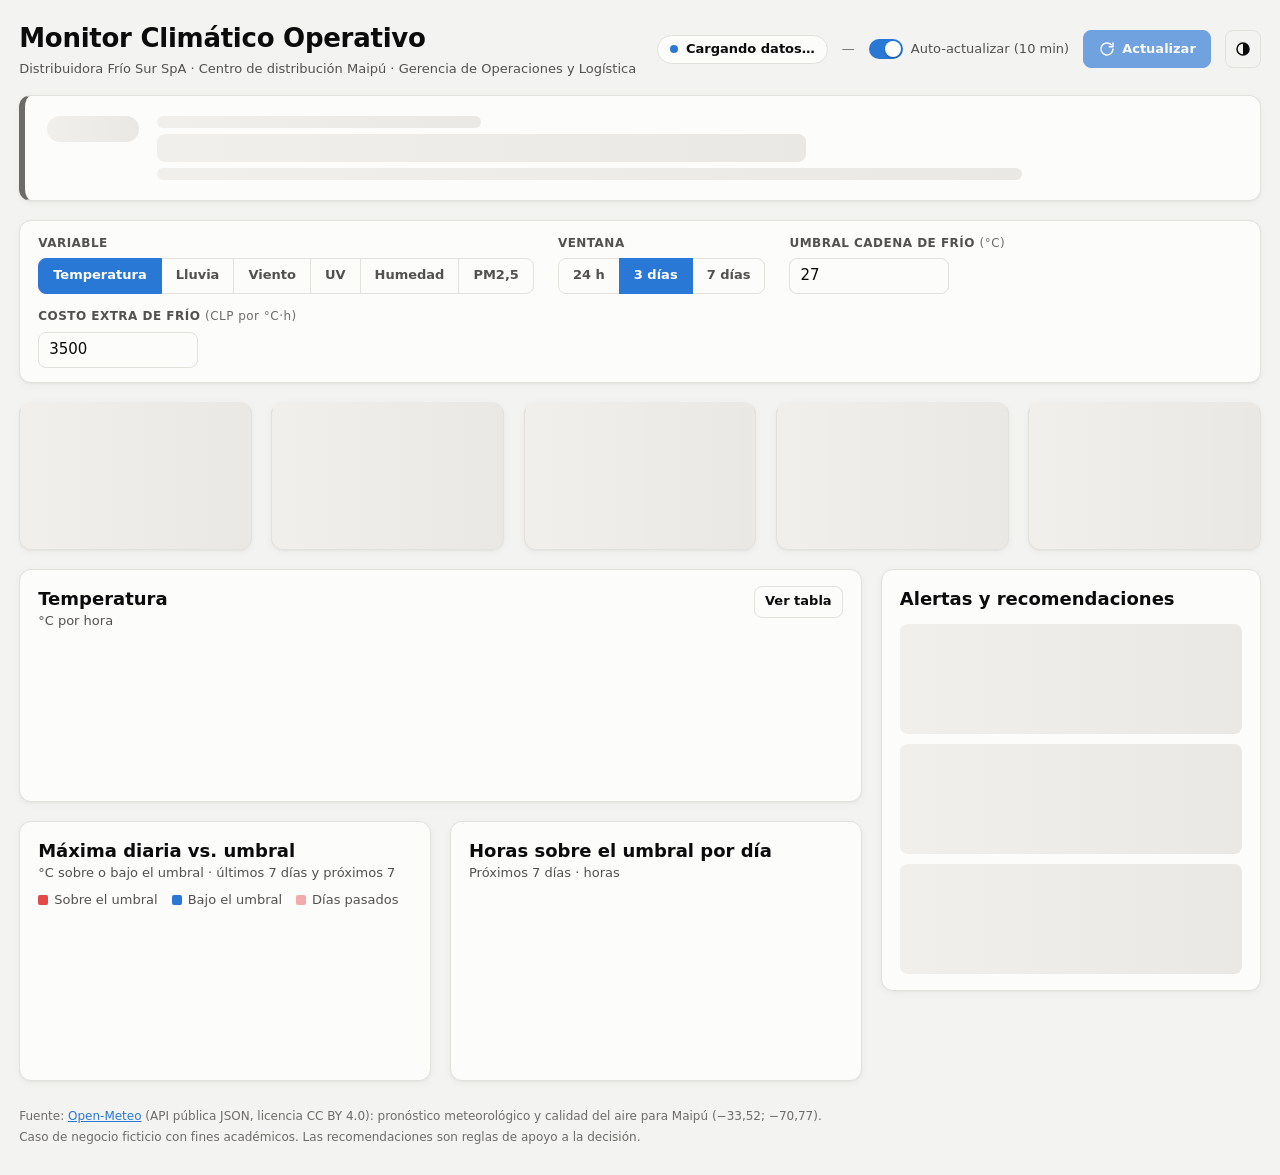
<file: dashboard/index.html>
<!DOCTYPE html>
<html lang="es">
<head>
  <meta charset="UTF-8">
  <meta name="viewport" content="width=device-width, initial-scale=1">
  <meta name="description" content="Dashboard gerencial en tiempo real: pronóstico del clima en Maipú para programar despachos refrigerados y turnos de un centro de distribución.">
  <title>Monitor Climático Operativo · Distribuidora Frío Sur</title>
  <link rel="stylesheet" href="css/styles.css">
</head>
<body>
  <a class="skip-link" href="#main">Saltar al contenido</a>

  <!-- ===== Encabezado: identidad + estado de conexión + controles globales ===== -->
  <header class="app-header">
    <div class="brand">
      <h1>Monitor Climático Operativo</h1>
      <p class="subtitle">Distribuidora Frío Sur SpA · Centro de distribución Maipú · Gerencia de Operaciones y Logística</p>
    </div>
    <div class="header-actions">
      <span id="status-pill" class="status-pill" data-state="loading" role="status" aria-live="polite">
        <span class="dot" aria-hidden="true"></span><span class="label">Cargando datos…</span>
      </span>
      <span id="last-update" class="last-update">—</span>
      <label class="switch">
        <input type="checkbox" id="polling-toggle" checked>
        <span class="switch-track" aria-hidden="true"></span>
        <span>Auto-actualizar (10 min)</span>
      </label>
      <button id="refresh-btn" class="btn btn-primary" type="button">
        <svg class="icon" viewBox="0 0 24 24" aria-hidden="true" focusable="false"><path d="M20 12a8 8 0 1 1-2.34-5.66M20 4v5h-5" fill="none" stroke="currentColor" stroke-width="2" stroke-linecap="round" stroke-linejoin="round"/></svg>
        <span>Actualizar</span>
      </button>
      <button id="theme-btn" class="btn btn-ghost btn-icon" type="button" aria-label="Cambiar tema claro u oscuro" title="Cambiar tema">
        <svg class="icon" viewBox="0 0 24 24" aria-hidden="true" focusable="false"><circle cx="12" cy="12" r="8" fill="none" stroke="currentColor" stroke-width="2"/><path d="M12 4a8 8 0 0 1 0 16Z" fill="currentColor"/></svg>
      </button>
    </div>
  </header>

  <!-- Banner de error / modo respaldo -->
  <div id="error-banner" class="banner" role="alert" hidden></div>

  <main id="main">
    <!-- ===== 1. Data storytelling: la decisión primero ===== -->
    <section id="decision" class="decision is-loading" aria-labelledby="decision-title" aria-live="polite">
      <div class="skeleton skeleton-badge"></div>
      <div class="decision-body">
        <div class="skeleton skeleton-line w-30"></div>
        <h2 id="decision-title" class="skeleton skeleton-title"><span class="sr-only">Cargando decisión sugerida</span></h2>
        <div class="skeleton skeleton-line w-80"></div>
      </div>
    </section>

    <!-- ===== 2. Filtros (una sola fila sobre los gráficos) ===== -->
    <section class="controls card" aria-label="Filtros y parámetros del análisis">
      <fieldset class="segmented">
        <legend>Variable</legend>
        <label><input type="radio" name="variable" value="temp"><span>Temperatura</span></label>
        <label><input type="radio" name="variable" value="rainProb"><span>Lluvia</span></label>
        <label><input type="radio" name="variable" value="wind"><span>Viento</span></label>
        <label><input type="radio" name="variable" value="uv"><span>UV</span></label>
        <label><input type="radio" name="variable" value="humidity"><span>Humedad</span></label>
        <label><input type="radio" name="variable" value="pm25"><span>PM2,5</span></label>
      </fieldset>
      <fieldset class="segmented">
        <legend>Ventana</legend>
        <label><input type="radio" name="window" value="next24"><span>24 h</span></label>
        <label><input type="radio" name="window" value="next72"><span>3 días</span></label>
        <label><input type="radio" name="window" value="next168"><span>7 días</span></label>
      </fieldset>
      <div class="field">
        <label for="heat-threshold">Umbral cadena de frío <span class="unit">(°C)</span></label>
        <input id="heat-threshold" type="number" inputmode="decimal" min="10" max="45" step="0.5">
      </div>
      <div class="field">
        <label for="cost-dh">Costo extra de frío <span class="unit">(CLP por °C·h)</span></label>
        <input id="cost-dh" type="number" inputmode="numeric" min="0" step="500">
      </div>
    </section>

    <!-- ===== 3. KPIs ===== -->
    <section id="kpis" class="kpis" aria-label="Indicadores clave de negocio">
      <div class="kpi skeleton-card"></div><div class="kpi skeleton-card"></div><div class="kpi skeleton-card"></div><div class="kpi skeleton-card"></div><div class="kpi skeleton-card"></div>
    </section>

    <div class="layout">
      <!-- ===== 4. Gráficos ===== -->
      <div class="charts">
        <article class="card chart-card">
          <header class="card-head">
            <div>
              <h2 id="main-chart-title">Temperatura</h2>
              <p class="card-sub" id="main-chart-sub">°C por hora</p>
            </div>
            <div class="card-tools">
              <div class="legend" id="main-legend"></div>
              <button type="button" class="btn btn-ghost btn-sm" id="table-toggle" aria-expanded="false" aria-controls="data-table-wrap">Ver tabla</button>
            </div>
          </header>
          <div id="main-chart" class="chart"><div class="skeleton skeleton-chart"></div></div>
          <div id="data-table-wrap" class="table-wrap" hidden></div>
        </article>

        <div class="chart-row">
          <article class="card chart-card">
            <header class="card-head">
              <div>
                <h2>Máxima diaria vs. umbral</h2>
                <p class="card-sub" id="bar-chart-sub">°C sobre o bajo el umbral · últimos 7 días y próximos 7</p>
              </div>
              <div class="legend">
                <span class="legend-item"><i class="sw sw-up"></i>Sobre el umbral</span>
                <span class="legend-item"><i class="sw sw-down"></i>Bajo el umbral</span>
                <span class="legend-item"><i class="sw sw-past"></i>Días pasados</span>
              </div>
            </header>
            <div id="bar-chart" class="chart"><div class="skeleton skeleton-chart short"></div></div>
          </article>

          <article class="card chart-card">
            <header class="card-head">
              <div>
                <h2>Horas sobre el umbral por día</h2>
                <p class="card-sub" id="hours-chart-sub">Próximos 7 días · horas</p>
              </div>
            </header>
            <div id="hours-chart" class="chart"><div class="skeleton skeleton-chart short"></div></div>
          </article>
        </div>
      </div>

      <!-- ===== 5. Alertas y recomendaciones ejecutivas ===== -->
      <aside class="card alerts-panel" aria-labelledby="alerts-title">
        <header class="alerts-head">
          <h2 id="alerts-title">Alertas y recomendaciones</h2>
          <span id="alerts-count" class="alerts-count"></span>
        </header>
        <ul id="alerts-list" class="alerts-list" aria-live="polite">
          <li class="skeleton skeleton-alert"></li><li class="skeleton skeleton-alert"></li><li class="skeleton skeleton-alert"></li>
        </ul>
      </aside>
    </div>
  </main>

  <footer class="app-footer">
    <p>Fuente: <a href="https://open-meteo.com" target="_blank" rel="noopener">Open-Meteo</a> (API pública JSON, licencia CC BY 4.0): pronóstico meteorológico y calidad del aire para Maipú (−33,52; −70,77).</p>
    <p>Caso de negocio ficticio con fines académicos. Las recomendaciones son reglas de apoyo a la decisión.</p>
  </footer>

  <!-- Scripts en orden de dependencia (scripts clásicos: funcionan también con doble clic / file://) -->
  <script src="js/config.js"></script>
  <script src="js/fallback-data.js"></script>
  <script src="js/format.js"></script>
  <script src="js/api.js"></script>
  <script src="js/analytics.js"></script>
  <script src="js/alerts.js"></script>
  <script src="js/charts.js"></script>
  <script src="js/ui.js"></script>
  <script src="js/main.js"></script>
</body>
</html>
</file>
<file: dashboard/css/styles.css>
/* ==================================================================
   Monitor Climático Operativo — estilos
   CSS3 moderno: variables (tokens), grid/flex, clamp(), modo oscuro,
   prefers-reduced-motion y alto contraste para proyector.
   ================================================================== */

/* ---------- 1. Tokens de diseño ---------- */
:root {
  color-scheme: light;
  /* superficies y texto */
  --bg: #f3f3f1;
  --surface: #fcfcfb;
  --surface-2: #f0efec;
  --border: #e2e1dc;
  --grid: #e9e8e4;
  --text-primary: #0b0b0b;
  --text-secondary: #52514e;
  --text-muted: #6d6c68;

  /* series categóricas (paleta validada para daltonismo) */
  --series-1: #2a78d6;  /* azul: variable principal */
  --series-2: #eb6834;  /* naranjo: serie secundaria */
  --series-sma: #52514e;
  --threshold: #a61f1f;

  /* divergente: sobre / bajo el umbral (rojo = calor, azul = fresco) */
  --up: #e34948;
  --down: #2a78d6;

  /* estados (reservados: siempre con ícono + texto) */
  --good: #0ca30c;
  --good-text: #006300;
  --warning: #fab219;
  --warning-text: #7a5200;
  --serious: #ec835a;
  --serious-text: #9a3a12;
  --critical: #d03b3b;
  --critical-text: #a61f1f;
  --info: #6d6c68;

  --accent: #2a78d6;
  --accent-contrast: #ffffff;

  /* tipografía y espaciado */
  --font: system-ui, -apple-system, "Segoe UI", Roboto, "Helvetica Neue", Arial, sans-serif;
  --fs-xs: 0.75rem;
  --fs-sm: 0.8125rem;
  --fs-base: 0.9375rem;
  --fs-lg: 1.125rem;
  --fs-xl: clamp(1.25rem, 1rem + 1vw, 1.625rem);
  --fs-kpi: clamp(1.375rem, 1.1rem + 0.9vw, 1.75rem);
  --radius: 12px;
  --radius-sm: 8px;
  --gap: clamp(12px, 1.5vw, 20px);
  --shadow: 0 1px 2px rgb(0 0 0 / 0.04), 0 2px 8px rgb(0 0 0 / 0.04);
  --ease: cubic-bezier(0.65, 0, 0.35, 1);
}

/* Modo oscuro: pasos propios de la misma paleta (no una inversión automática) */
@media (prefers-color-scheme: dark) {
  :root:where(:not([data-theme="light"])) {
    color-scheme: dark;
    --bg: #111110; --surface: #1a1a19; --surface-2: #242422; --border: #31312e; --grid: #2a2a27;
    --text-primary: #f0efec; --text-secondary: #c3c2b7; --text-muted: #9c9b93;
    --series-1: #3987e5; --series-2: #d95926; --series-sma: #c3c2b7; --threshold: #f07575;
    --up: #e66767; --down: #3987e5;
    --good-text: #3fcf3f; --warning-text: #fab219; --serious-text: #ec835a; --critical-text: #f07575; --info: #9c9b93;
    --accent: #3987e5;
    --shadow: none;
  }
}
:root[data-theme="dark"] {
  color-scheme: dark;
  --bg: #111110; --surface: #1a1a19; --surface-2: #242422; --border: #31312e; --grid: #2a2a27;
  --text-primary: #f0efec; --text-secondary: #c3c2b7; --text-muted: #9c9b93;
  --series-1: #3987e5; --series-2: #d95926; --series-sma: #c3c2b7; --threshold: #f07575;
  --up: #e66767; --down: #3987e5;
  --good-text: #3fcf3f; --warning-text: #fab219; --serious-text: #ec835a; --critical-text: #f07575; --info: #9c9b93;
  --accent: #3987e5;
  --shadow: none;
}

/* ---------- 2. Base ---------- */
*, *::before, *::after { box-sizing: border-box; }
html { -webkit-text-size-adjust: 100%; }
body {
  margin: 0;
  font-family: var(--font);
  font-size: var(--fs-base);
  line-height: 1.45;
  color: var(--text-primary);
  background: var(--bg);
  font-variant-numeric: tabular-nums;
}
h1, h2, h3, p { margin: 0; }
a { color: var(--accent); }
.sr-only { position: absolute; width: 1px; height: 1px; overflow: hidden; clip: rect(0 0 0 0); white-space: nowrap; }
.skip-link { position: absolute; left: -999px; top: 8px; background: var(--surface); padding: 8px 12px; border-radius: var(--radius-sm); z-index: 10; }
.skip-link:focus { left: 8px; }
:focus-visible { outline: 2px solid var(--accent); outline-offset: 2px; }
[hidden] { display: none !important; }

main, .app-header, .app-footer, .banner { width: min(1440px, 100% - 2 * var(--gap)); margin-inline: auto; }
main { display: grid; gap: var(--gap); padding-bottom: var(--gap); }

.card {
  background: var(--surface);
  border: 1px solid var(--border);
  border-radius: var(--radius);
  box-shadow: var(--shadow);
}

/* ---------- 3. Encabezado ---------- */
.app-header {
  display: flex; flex-wrap: wrap; align-items: center; justify-content: space-between;
  gap: 12px var(--gap); padding: 20px 0 16px;
}
.app-header h1 { font-size: var(--fs-xl); letter-spacing: -0.01em; }
.subtitle { color: var(--text-secondary); font-size: var(--fs-sm); margin-top: 2px; }
.header-actions { display: flex; flex-wrap: wrap; align-items: center; gap: 10px 14px; }
.last-update { color: var(--text-muted); font-size: var(--fs-sm); }

.status-pill {
  display: inline-flex; align-items: center; gap: 8px;
  padding: 4px 12px; border-radius: 999px; font-size: var(--fs-sm); font-weight: 600;
  background: var(--surface); border: 1px solid var(--border);
}
.status-pill .dot { width: 8px; height: 8px; border-radius: 50%; background: var(--info); }
.status-pill[data-state="live"] .dot, .status-pill[data-state="server"] .dot, .status-pill[data-state="cache"] .dot { background: var(--good); box-shadow: 0 0 0 0 var(--good); animation: pulse 2s infinite; }
.status-pill[data-state="stale"] .dot { background: var(--warning); }
.status-pill[data-state="fallback"] .dot { background: var(--critical); }
.status-pill[data-state="loading"] .dot, .status-pill[data-state="refreshing"] .dot { background: var(--accent); animation: blink 1s infinite; }
@keyframes pulse { 0% { box-shadow: 0 0 0 0 rgb(12 163 12 / 0.5); } 70% { box-shadow: 0 0 0 6px rgb(12 163 12 / 0); } 100% { box-shadow: 0 0 0 0 rgb(12 163 12 / 0); } }
@keyframes blink { 50% { opacity: 0.3; } }

/* botones */
.btn {
  display: inline-flex; align-items: center; gap: 6px;
  font: inherit; font-size: var(--fs-sm); font-weight: 600;
  padding: 8px 14px; min-height: 38px; border-radius: var(--radius-sm);
  border: 1px solid var(--border); background: var(--surface); color: var(--text-primary);
  cursor: pointer; transition: background-color 0.2s, border-color 0.2s, transform 0.1s;
}
.btn:hover { background: var(--surface-2); }
.btn:active { transform: translateY(1px); }
.btn:disabled { opacity: 0.65; cursor: progress; }
.btn-primary { background: var(--accent); border-color: var(--accent); color: var(--accent-contrast); }
.btn-primary:hover { background: color-mix(in srgb, var(--accent) 88%, black); }
.btn-ghost { background: transparent; }
.btn-sm { min-height: 32px; padding: 4px 10px; }
.btn-icon { padding: 8px; }
.icon { width: 18px; height: 18px; }
.btn.is-spinning .icon { animation: spin 0.9s linear infinite; }
@keyframes spin { to { transform: rotate(360deg); } }

/* interruptor de polling */
.switch { display: inline-flex; align-items: center; gap: 8px; font-size: var(--fs-sm); color: var(--text-secondary); cursor: pointer; }
.switch input { position: absolute; opacity: 0; width: 1px; height: 1px; }
.switch-track { width: 34px; height: 20px; border-radius: 999px; background: var(--border); position: relative; transition: background-color 0.2s; }
.switch-track::after { content: ""; position: absolute; top: 2px; left: 2px; width: 16px; height: 16px; border-radius: 50%; background: #fff; box-shadow: 0 1px 2px rgb(0 0 0 / 0.3); transition: transform 0.2s var(--ease); }
.switch input:checked + .switch-track { background: var(--accent); }
.switch input:checked + .switch-track::after { transform: translateX(14px); }
.switch input:focus-visible + .switch-track { outline: 2px solid var(--accent); outline-offset: 2px; }

/* banner de error */
.banner {
  display: flex; align-items: center; gap: 12px; margin-bottom: var(--gap);
  padding: 12px 16px; border-radius: var(--radius); border: 1px solid; font-size: var(--fs-sm);
}
.banner > div { flex: 1; }
.banner-icon { font-weight: 700; }
.banner-detail { color: var(--text-muted); }
.banner-critical { border-color: var(--critical); background: color-mix(in srgb, var(--critical) 8%, var(--surface)); }
.banner-warning { border-color: var(--warning); background: color-mix(in srgb, var(--warning) 12%, var(--surface)); }

/* ---------- 4. Decisión ejecutiva (storytelling) ---------- */
.decision {
  display: flex; gap: 18px; align-items: flex-start;
  padding: 20px 22px; border-radius: var(--radius);
  background: var(--surface); border: 1px solid var(--border); border-left: 6px solid var(--info);
  box-shadow: var(--shadow);
}
.decision[data-severity="critical"] { border-left-color: var(--critical); }
.decision[data-severity="serious"] { border-left-color: var(--serious); }
.decision[data-severity="warning"] { border-left-color: var(--warning); }
.decision[data-severity="good"] { border-left-color: var(--good); }
.decision-body { display: grid; gap: 6px; flex: 1; min-width: 0; }
.decision h2 { font-size: var(--fs-xl); line-height: 1.2; }
.eyebrow { font-size: var(--fs-xs); text-transform: uppercase; letter-spacing: 0.06em; color: var(--text-muted); font-weight: 600; }
.decision-action { font-size: var(--fs-lg); }
.decision-reason { color: var(--text-secondary); font-size: var(--fs-sm); }
.decision-badge { flex-shrink: 0; margin-top: 2px; }
.decision:not(.is-loading) { animation: fadeUp 0.45s var(--ease); }

/* chips de severidad: color + ícono + texto */
.sev-chip, .decision-badge {
  display: inline-flex; align-items: center; gap: 6px; white-space: nowrap;
  padding: 3px 10px; border-radius: 999px; font-size: var(--fs-xs); font-weight: 700;
  border: 1px solid currentColor;
}
.sev-critical { color: var(--critical-text); background: color-mix(in srgb, var(--critical) 10%, transparent); }
.sev-serious { color: var(--serious-text); background: color-mix(in srgb, var(--serious) 14%, transparent); }
.sev-warning { color: var(--warning-text); background: color-mix(in srgb, var(--warning) 18%, transparent); }
.sev-good { color: var(--good-text); background: color-mix(in srgb, var(--good) 10%, transparent); }
.sev-info { color: var(--text-secondary); background: var(--surface-2); }

/* ---------- 5. Filtros ---------- */
.controls { display: flex; flex-wrap: wrap; align-items: flex-end; gap: 14px 24px; padding: 14px 18px; }
fieldset { border: 0; margin: 0; padding: 0; min-width: 0; }
legend, .field label { font-size: var(--fs-xs); font-weight: 600; color: var(--text-secondary); text-transform: uppercase; letter-spacing: 0.04em; margin-bottom: 6px; padding: 0; display: block; }
.unit { text-transform: none; font-weight: 400; color: var(--text-muted); }
.segmented { display: inline-flex; flex-wrap: wrap; }
.segmented legend { width: 100%; }
.segmented label { position: relative; }
.segmented input { position: absolute; opacity: 0; inset: 0; cursor: pointer; }
.segmented span {
  display: inline-block; padding: 7px 14px; min-height: 36px; font-size: var(--fs-sm); font-weight: 600;
  border: 1px solid var(--border); background: var(--surface); color: var(--text-secondary);
  margin-left: -1px; transition: background-color 0.2s, color 0.2s; cursor: pointer;
}
.segmented label:first-of-type span { border-radius: var(--radius-sm) 0 0 var(--radius-sm); margin-left: 0; }
.segmented label:last-of-type span { border-radius: 0 var(--radius-sm) var(--radius-sm) 0; }
.segmented input:checked + span { background: var(--accent); border-color: var(--accent); color: var(--accent-contrast); position: relative; z-index: 1; }
.segmented input:focus-visible + span { outline: 2px solid var(--accent); outline-offset: 2px; z-index: 2; position: relative; }
.segmented span:hover { color: var(--text-primary); }
.field input {
  font: inherit; font-size: var(--fs-base); width: 160px; min-height: 36px; padding: 6px 10px;
  border-radius: var(--radius-sm); border: 1px solid var(--border); background: var(--surface); color: var(--text-primary);
}
.field input[aria-invalid] { border-color: var(--critical); }

/* ---------- 6. KPIs ---------- */
.kpis { display: grid; grid-template-columns: repeat(auto-fit, minmax(210px, 1fr)); gap: var(--gap); }
.kpi {
  display: grid; gap: 6px; align-content: start; padding: 16px 18px; min-height: 148px;
  background: var(--surface); border: 1px solid var(--border); border-radius: var(--radius); box-shadow: var(--shadow);
  border-top: 4px solid transparent; animation: fadeUp 0.45s var(--ease) both;
}
.kpi:nth-child(2) { animation-delay: 40ms; } .kpi:nth-child(3) { animation-delay: 80ms; }
.kpi:nth-child(4) { animation-delay: 120ms; } .kpi:nth-child(5) { animation-delay: 160ms; }
.kpi-critical { border-top-color: var(--critical); }
.kpi-serious { border-top-color: var(--serious); }
.kpi-good { border-top-color: var(--good); }
.kpi-label { font-size: var(--fs-xs); font-weight: 600; color: var(--text-secondary); text-transform: uppercase; letter-spacing: 0.04em; }
.kpi-value { font-size: var(--fs-kpi); font-weight: 700; letter-spacing: -0.02em; line-height: 1.1; }
.kpi-unit { font-size: var(--fs-sm); font-weight: 500; color: var(--text-muted); letter-spacing: 0; }
.kpi-meta { display: flex; align-items: center; justify-content: space-between; gap: 8px; flex-wrap: wrap; min-height: 32px; font-size: var(--fs-sm); }
.kpi-hint { color: var(--text-muted); font-size: var(--fs-xs); }
.kpi-sub { font-size: var(--fs-xs); color: var(--text-secondary); }
.kpi-big-sub { font-size: var(--fs-sm); }
.delta { font-weight: 700; white-space: nowrap; }
.delta.adverse { color: var(--critical-text); }
.delta.favorable { color: var(--good-text); }
.delta.neutral { color: var(--text-secondary); }
.spark path { stroke: var(--series-1); stroke-width: 2; stroke-linejoin: round; stroke-linecap: round; }
.spark circle { fill: var(--series-1); }

/* ---------- 7. Layout gráficos + alertas ---------- */
.layout { display: grid; grid-template-columns: minmax(0, 1fr) minmax(300px, 380px); gap: var(--gap); align-items: start; }
.charts { display: grid; gap: var(--gap); min-width: 0; }
.chart-row { display: grid; grid-template-columns: repeat(auto-fit, minmax(300px, 1fr)); gap: var(--gap); }
.chart-card { padding: 16px 18px 12px; min-width: 0; }
.card-head { display: flex; flex-wrap: wrap; align-items: flex-start; justify-content: space-between; gap: 8px 16px; margin-bottom: 8px; }
.card-head h2 { font-size: var(--fs-lg); }
.card-sub { font-size: var(--fs-sm); color: var(--text-secondary); }
.card-tools { display: flex; align-items: center; gap: 12px; flex-wrap: wrap; }
.legend { display: flex; flex-wrap: wrap; gap: 4px 14px; font-size: var(--fs-sm); color: var(--text-secondary); }
.legend-item { display: inline-flex; align-items: center; gap: 6px; }

/* muestras de leyenda / tooltip */
.sw { display: inline-block; width: 16px; height: 0; border-top: 3px solid; border-radius: 2px; }
.sw-main, .sw-1 { border-color: var(--series-1); }
.sw-2 { border-color: var(--series-2); }
.sw-sma { border-color: var(--series-sma); border-top-style: dashed; border-top-width: 2px; }
.sw-threshold { border-color: var(--threshold); border-top-style: dashed; border-top-width: 2px; }
.sw-up, .sw-down { width: 10px; height: 10px; border: 0; border-radius: 2px; }
.sw-up { background: var(--up); }
.sw-past { width: 10px; height: 10px; border: 0; border-radius: 2px; background: var(--up); opacity: 0.45; }
.sw-down { background: var(--down); }

/* ---------- 8. SVG de gráficos ---------- */
.chart-root { position: relative; width: 100%; touch-action: pan-y; }
.chart-root svg { display: block; width: 100%; height: auto; overflow: visible; }
.chart-root svg:focus-visible { outline: 2px solid var(--accent); outline-offset: 4px; border-radius: 4px; }
.grid-line { stroke: var(--grid); stroke-width: 1; }
.axis-line, .zero-line { stroke: var(--text-muted); stroke-width: 1; }
.tick { fill: var(--text-muted); font-size: 11px; }
.axis, .grid { animation: fadeIn 0.4s ease; }

.line { stroke-width: 2.25; stroke-linejoin: round; stroke-linecap: round; }
.line.series-main, .line.series-1 { stroke: var(--series-1); }
.line.series-2 { stroke: var(--series-2); }
.line.series-sma { stroke: var(--series-sma); stroke-width: 1.5; opacity: 0.85; }
.line.dashed { stroke-dasharray: 5 4; }
.reference-line { stroke: var(--text-muted); stroke-dasharray: 2 3; }

.threshold { transition: transform 0.65s var(--ease); }
.threshold.no-anim { transition: none; }
.threshold-line { stroke: var(--threshold); stroke-width: 1.5; stroke-dasharray: 8 4; }
.threshold-label { fill: var(--threshold); font-size: 11px; font-weight: 600; paint-order: stroke; stroke: var(--surface); stroke-width: 4px; }

.end-label text { font-size: 12px; font-weight: 700; fill: var(--text-primary); paint-order: stroke; stroke: var(--surface); stroke-width: 4px; }
.end-dot { stroke: var(--surface); stroke-width: 2; }
.end-label.series-main .end-dot, .end-label.series-1 .end-dot { fill: var(--series-1); }
.end-label.series-2 .end-dot { fill: var(--series-2); }

.hover { transition: opacity 0.15s; pointer-events: none; }
.crosshair { stroke: var(--text-muted); stroke-width: 1; stroke-dasharray: 3 3; }
.hover-dot { stroke: var(--surface); stroke-width: 2; fill: var(--text-secondary); }
.hover-dot.series-main, .hover-dot.series-1 { fill: var(--series-1); }
.hover-dot.series-2 { fill: var(--series-2); }
.hover-dot.series-sma { fill: var(--series-sma); }
.hover-band { fill: var(--text-primary); opacity: 0.05; }

.bar { transition: opacity 0.15s; }
.bar-up { fill: var(--up); }
.bar-down { fill: var(--down); }
.bar.dimmed { opacity: 0.35; }
.bar-past { opacity: 0.45; }               /* días ya transcurridos: contexto, no pronóstico */
.bar-past.dimmed { opacity: 0.2; }
.bar-zero { fill: var(--text-muted); }
.bar-enter { transform-box: fill-box; animation: growUp 0.5s var(--ease) both; }
.bar-up.bar-enter { transform-origin: center bottom; }
.bar-down.bar-enter { transform-origin: center top; }
@keyframes growUp { from { transform: scaleY(0); } to { transform: scaleY(1); } }

/* tooltip */
.tooltip {
  position: absolute; top: 0; left: 0; z-index: 5; pointer-events: none;
  min-width: 180px; max-width: 260px; padding: 10px 12px;
  background: var(--surface); color: var(--text-primary);
  border: 1px solid var(--border); border-radius: var(--radius-sm);
  box-shadow: 0 6px 20px rgb(0 0 0 / 0.14); font-size: var(--fs-sm);
  transition: transform 0.08s linear;
}
.tt-date { font-size: var(--fs-xs); color: var(--text-muted); font-weight: 600; margin-bottom: 6px; text-transform: capitalize; }
.tt-row { display: flex; justify-content: space-between; gap: 14px; padding: 2px 0; }
.tt-label { display: inline-flex; align-items: center; gap: 6px; color: var(--text-secondary); }

/* tabla accesible */
.table-wrap { max-height: 320px; overflow: auto; margin-top: 12px; border-top: 1px solid var(--border); }
.data-table { width: 100%; border-collapse: collapse; font-size: var(--fs-sm); }
.data-table caption { text-align: left; padding: 10px 0; color: var(--text-secondary); font-size: var(--fs-xs); }
.data-table th, .data-table td { padding: 6px 10px; text-align: right; border-bottom: 1px solid var(--grid); }
.data-table th:first-child, .data-table td:first-child { text-align: left; }
.data-table tr.row-hot td:nth-child(2) { color: var(--critical-text); font-weight: 600; }
.data-table thead th { position: sticky; top: 0; background: var(--surface); color: var(--text-secondary); font-weight: 600; }

/* ---------- 9. Panel de alertas ---------- */
.alerts-panel { padding: 16px 18px; position: sticky; top: 12px; max-height: calc(100vh - 24px); overflow: auto; }
.alerts-head { display: flex; justify-content: space-between; align-items: baseline; gap: 8px; margin-bottom: 12px; }
.alerts-head h2 { font-size: var(--fs-lg); }
.alerts-count { font-size: var(--fs-xs); color: var(--text-muted); font-weight: 600; }
.alerts-list { list-style: none; margin: 0; padding: 0; display: grid; gap: 10px; }
.alert {
  display: grid; gap: 6px; padding: 12px 14px; border-radius: var(--radius-sm);
  background: var(--surface-2); border-left: 4px solid var(--info); animation: fadeUp 0.4s var(--ease) both;
}
.alert:nth-child(2) { animation-delay: 50ms; } .alert:nth-child(3) { animation-delay: 100ms; }
.alert:nth-child(4) { animation-delay: 150ms; } .alert:nth-child(5) { animation-delay: 200ms; }
.sev-border-critical { border-left-color: var(--critical); }
.sev-border-serious { border-left-color: var(--serious); }
.sev-border-warning { border-left-color: var(--warning); }
.sev-border-good { border-left-color: var(--good); }
.alert-head { display: grid; gap: 6px; justify-items: start; }
.alert h3 { font-size: var(--fs-base); line-height: 1.3; }
.alert-evidence { font-size: var(--fs-sm); color: var(--text-secondary); }
.alert-action { font-size: var(--fs-sm); font-weight: 600; }

/* ---------- 10. Skeletons de carga ---------- */
.skeleton, .skeleton-card {
  background: linear-gradient(90deg, var(--surface-2) 0%, var(--grid) 50%, var(--surface-2) 100%);
  background-size: 200% 100%; animation: shimmer 1.3s infinite linear; border-radius: var(--radius-sm);
}
.skeleton-card { min-height: 148px; border-radius: var(--radius); }
.skeleton-badge { width: 92px; height: 26px; border-radius: 999px; }
.skeleton-line { height: 12px; }
.skeleton-title { height: 28px; width: 60%; }
.w-30 { width: 30%; } .w-80 { width: 80%; }
.skeleton-chart { height: 300px; }
.skeleton-chart.short { height: 210px; }
.skeleton-alert { height: 110px; }
@keyframes shimmer { to { background-position: -200% 0; } }
@keyframes fadeUp { from { opacity: 0; transform: translateY(6px); } to { opacity: 1; transform: none; } }
@keyframes fadeIn { from { opacity: 0; } to { opacity: 1; } }

/* ---------- 11. Pie ---------- */
.app-footer { padding: 8px 0 28px; color: var(--text-muted); font-size: var(--fs-xs); display: grid; gap: 4px; }

/* ---------- 12. Responsivo ---------- */
@media (max-width: 1100px) {
  .layout { grid-template-columns: 1fr; }
  .alerts-panel { position: static; max-height: none; order: -1; } /* en tablet/móvil las alertas van primero */
}
@media (max-width: 640px) {
  .app-header { padding-top: 14px; }
  .header-actions { width: 100%; justify-content: space-between; }
  .last-update { order: 5; width: 100%; }
  .decision { flex-direction: column; gap: 10px; padding: 16px; }
  .decision-action { font-size: var(--fs-base); }
  .controls { padding: 12px; }
  .field { flex: 1 1 140px; }
  .field input { width: 100%; }
  .kpis { grid-template-columns: repeat(2, minmax(0, 1fr)); }
  .kpi { min-height: 0; padding: 12px; }
  .chart-row { grid-template-columns: 1fr; }
  .chart-card { padding: 12px; }
}
@media (max-width: 400px) {
  .kpis { grid-template-columns: 1fr; }
}

/* Proyector / pantallas grandes: más tamaño de texto */
@media (min-width: 1800px) {
  html { font-size: 18px; }
  .tick { font-size: 13px; }
}

/* Accesibilidad: movimiento reducido */
@media (prefers-reduced-motion: reduce) {
  *, *::before, *::after { animation-duration: 0.01ms !important; animation-iteration-count: 1 !important; transition-duration: 0.01ms !important; }
}

/* Modo de alto contraste forzado (Windows) */
@media (forced-colors: active) {
  .line, .threshold-line { stroke: CanvasText; }
  .bar-up, .bar-down { fill: CanvasText; }
  .bar-down { opacity: 0.5; }
}

/* Impresión */
@media print {
  .header-actions, .controls, #table-toggle { display: none; }
  .layout { grid-template-columns: 1fr; }
  .alerts-panel { position: static; max-height: none; }
}
</file>
